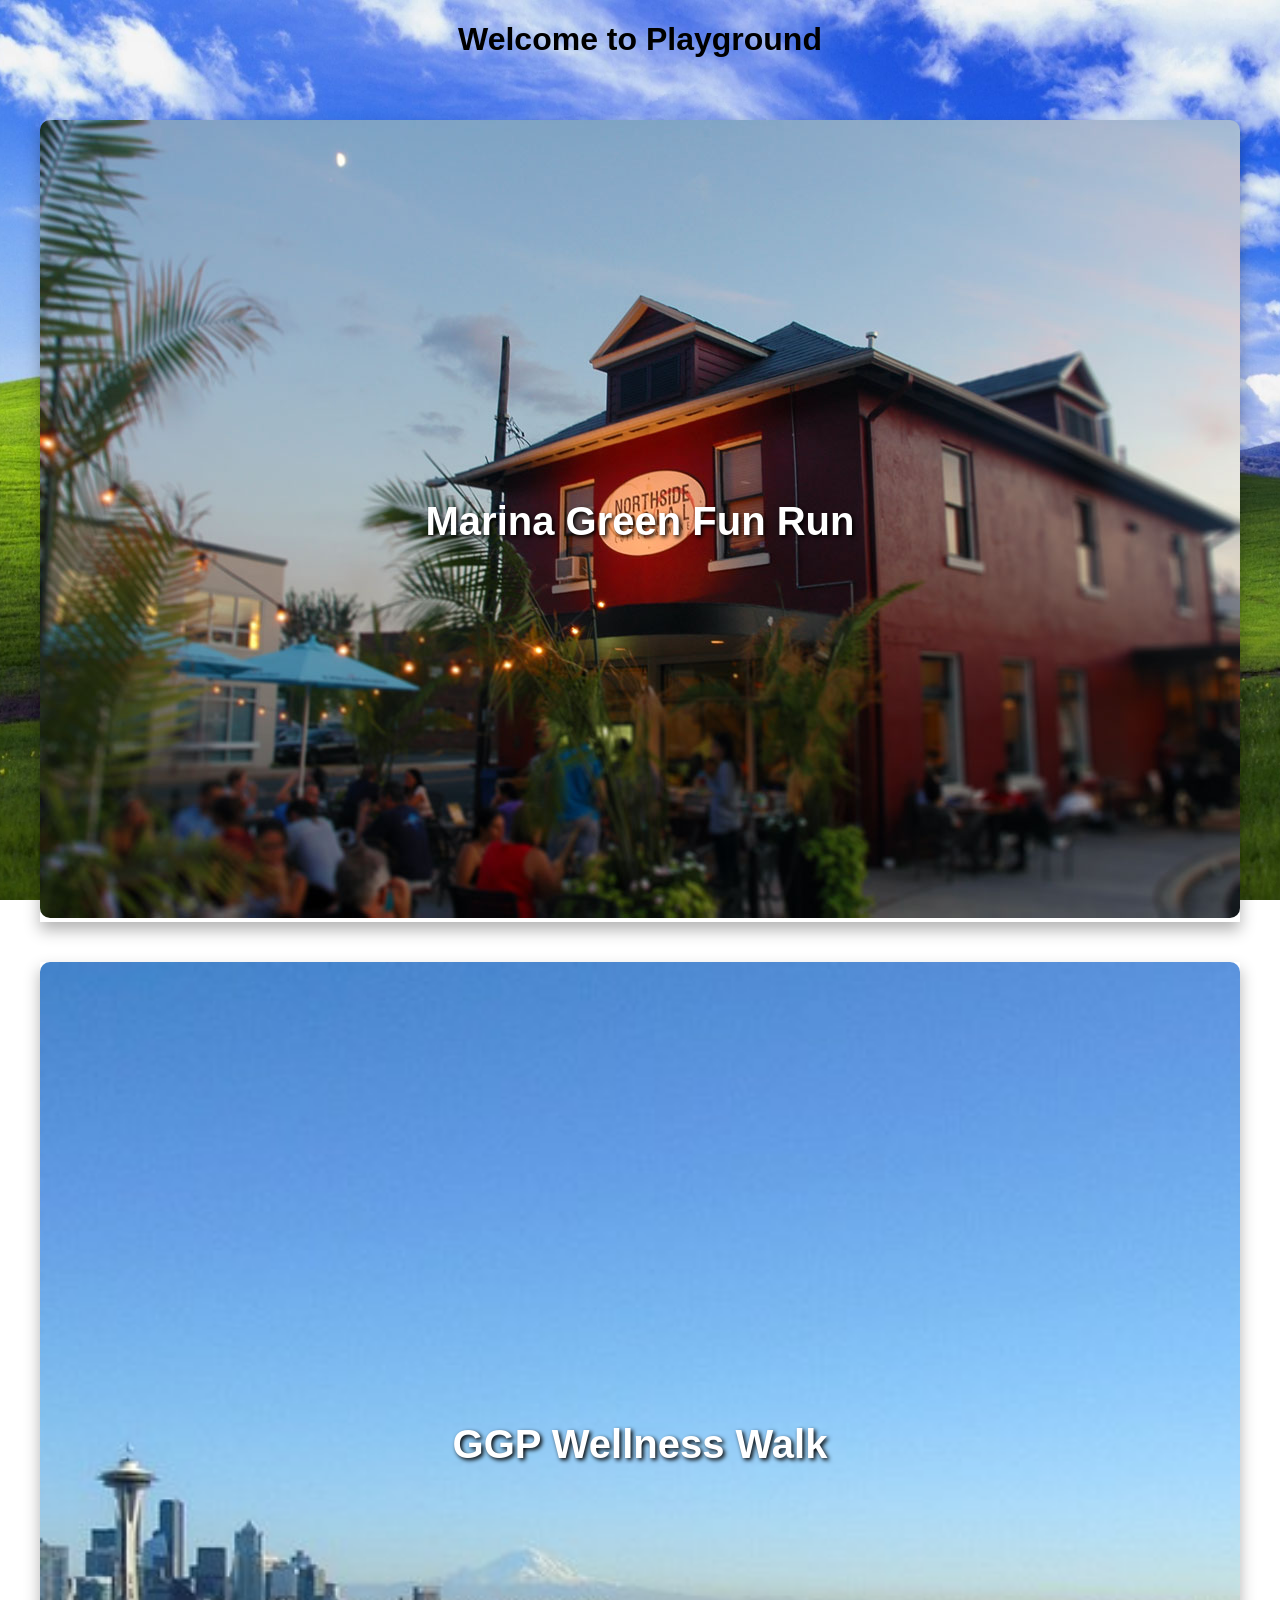
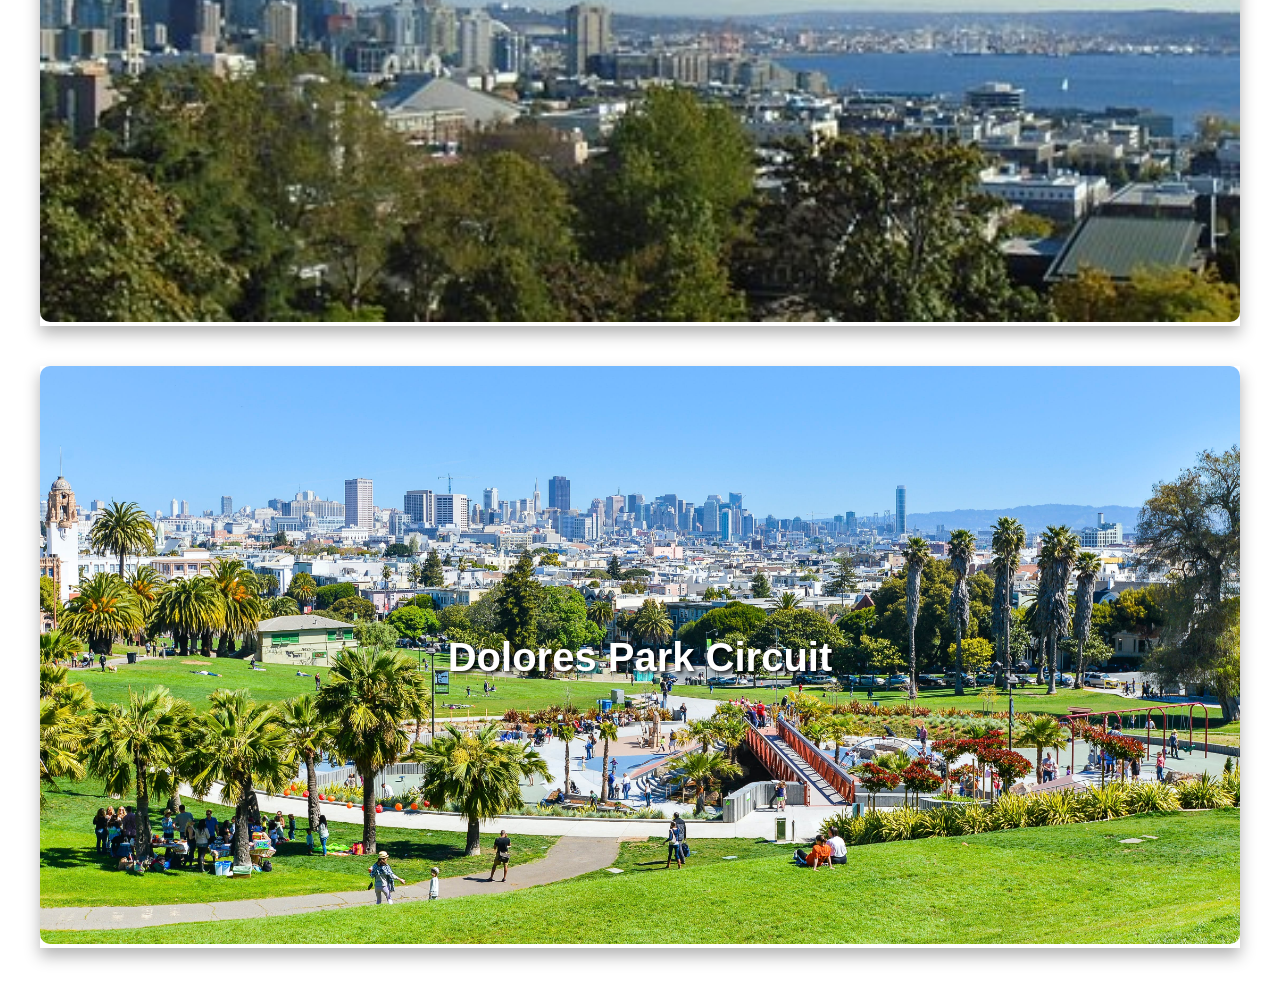
<file: index.html>
<!DOCTYPE html>
<html>
<head>
    <title>Playground</title>
    <link rel="stylesheet" type="text/css" href="styles.css">
    <link rel="icon" type="image/png" sizes="32x32" href="images/favicon-32x32.png">
    <link rel="apple-touch-icon" sizes="300x300" href="images/apple-touch-icon.png">
</head>
<body>
    <h1>Welcome to Playground</h1>

    <div class="run-container">
        <a href="run1.html" class="run">
            <img src="images/run1-image.jpg" alt="Run 1">
            <span class="run-title">Marina Green Fun Run</span>
        </a>

        <a href="run2.html" class="run">
            <img src="images/run2-image.jpg" alt="Run 2">
            <span class="run-title">GGP Wellness Walk</span>
        </a>

        <a href="run3.html" class="run">
            <img src="images/run3-image.jpg" alt="Run 3">
            <span class="run-title">Dolores Park Circuit</span>
        </a>
    </div>
</body>
</html>
</file>
<file: styles.css>
body {
    margin: 0;
    padding: 0;
    overflow-x: hidden; /* Prevent horizontal scrolling */
    box-sizing: border-box; /* Include padding and borders in the width */
    font-family: Arial, sans-serif;
    text-align: center;
    background-image: url('images/home-background.jpg');
    background-size: cover;
    background-attachment: fixed;
    background-position: center;
}

*, *::before, *::after {
    box-sizing: inherit; /* Inherit box-sizing from the html/body */
}

#map {
    width: 600px;
    height: 400px;
    margin: 20px auto;
}

button {
    margin: 10px;
    padding: 10px 20px;
    font-size: 16px;
    cursor: pointer;
}

/* Styles for the runs on the landing page */
.run-container {
    display: flex;
    flex-direction: column; /* Always stack the .run elements vertically */
    align-items: center; /* Center the items */
    width: 100%; /* Take full width of the container */
    padding: 20px; /* Padding around the container */
}

.run {
    position: relative;
    width: calc(100% - 40px); /* Adjust the width to account for padding */
    margin: 20px 0; /* Margin only vertically */
    box-shadow: 0px 8px 15px rgba(0, 0, 0, 0.3); /* Drop shadow */
    border-radius: 0px;
}

.run img {
    width: 100%; /* Images take full width */
    height: auto; /* Height is automatic to maintain aspect ratio */
    border-radius: 10px; /* Keep the corners rounded */
}

.run-title {
    position: absolute;
    top: 50%; /* Align vertically at the center */
    left: 50%;
    transform: translate(-50%, -50%); /* Center both horizontally and vertically */
    color: white;
    font-size: 40px;
    font-weight: bold;
    text-shadow: 2px 2px 4px #000000;
}

ul {
    list-style-type: none;
    padding: 0;
}

li {
    padding: 10px;
    margin: 10px;
    background-color: #f0f0f0;
}
/* The media query is no longer necessary since we're stacking the tiles on all screen sizes */
</file>
